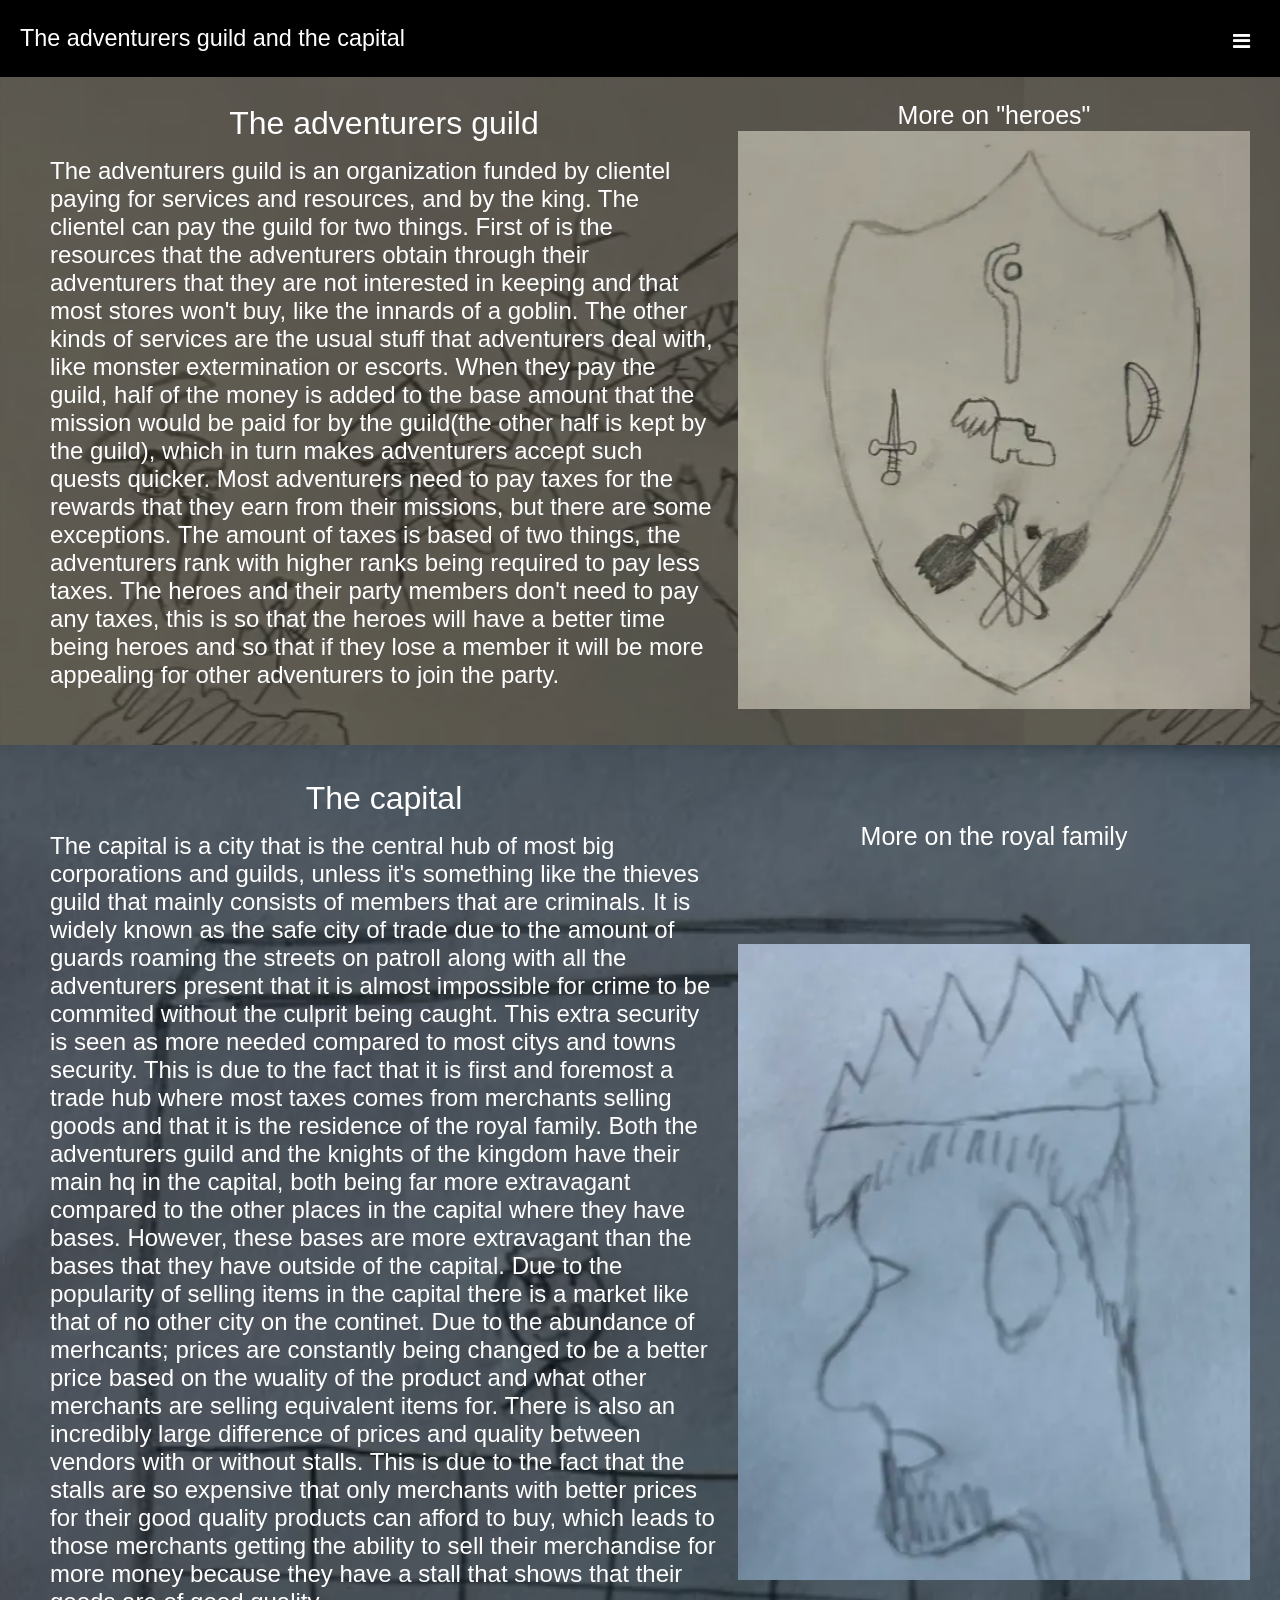
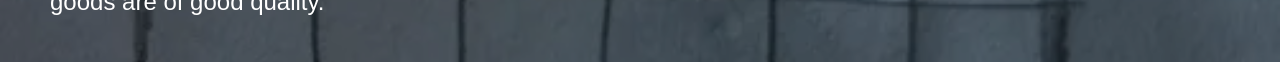
<file: index.html>
<!DOCTYPE html>
<html lang="en">
<head>
    <meta charset="UTF-8">
    <meta name="viewport" content="width=device-width, initial-scale=1.0">
    <title>D&D campaign good-to-knows</title>
    <link rel="stylesheet" href="style.css">
    <link rel="stylesheet" href="https://cdnjs.cloudflare.com/ajax/libs/font-awesome/4.7.0/css/font-awesome.min.css">
    
</head>
<body>
    <div class="topnav">
        <h3>The adventurers guild and the capital</h1>
        <div id="burger" class="burger">
            <a href="#Guild">Adventurers guild</a>
            <a href="#Capital">The capital</a>
        </div>
        <a href="javascript:void(0);" class="icon" onclick="myFunction()">
            <i class="fa fa-bars"></i>
        </a>
    </div>
    <div class="TheGuild" id="TheGuild">
        <section id="Guild"></section>
        <div class="GuildText">
            <h1>The adventurers guild</h1>
            <h2>The adventurers guild is an organization funded by clientel paying for services and resources, and by the king. The clientel can pay the guild for two things. First of is the resources that the adventurers obtain through their adventurers that they are not interested in keeping and that most stores won't buy, like the innards of a goblin. The other kinds of services are the usual stuff that adventurers deal with, like monster extermination or escorts. When they pay the guild, half of the money is added to the base amount that the mission would be paid for by the guild(the other half is kept by the guild), which in turn makes adventurers accept such quests quicker. Most adventurers need to pay taxes for the rewards that they earn from their missions, but there are some exceptions. The amount of taxes is based of two things, the adventurers rank with higher ranks being required to pay less taxes. The heroes and their party members don't need to pay any taxes, this is so that the heroes will have a better time being heroes and so that if they lose a member it will be more appealing for other adventurers to join the party.</h2>
        </div>
        <div class="GuildImage">
            <button class="modal-button" href="#myModal1">More on "heroes"</button>
            <img src="GuildCrest1.png" alt="I'm working on it">
        </div>
        <div id="myModal1" class="modal">
            <div class="modal-content">
                <div class="modal-header">
                    <span class="close">x</span>
                </div>
                <div class="modal-body">
                    <p>The heroes aka. the summoned ones. They are summoned witout much more than wanting to not be at the place they are at currently, while also being deemed able to do the "hero stuff" that they are summoned for. This usually only happens when there is a powerful force that threatens civilization.</p>
                </div>
                <div class="modal-footer"></div>
            </div>
            
        </div>
    </div>
    <div class="TheCapital">
        <section id="Capital"></section>
        <div class="CapitalText">
            <h1>The capital</h1>
            <h2>The capital is a city that is the central hub of most big corporations and guilds, unless it's something like the thieves guild that mainly consists of members that are criminals. It is widely known as the safe city of trade due to the amount of guards roaming the streets on patroll along with all the adventurers present that it is almost impossible for crime to be commited without the culprit being caught. This extra security is seen as more needed compared to most citys and towns security. This is due to the fact that it is first and foremost a trade hub where most taxes comes from merchants selling goods and that it is the residence of the royal family. Both the adventurers guild and the knights of the kingdom have their main hq in the capital, both being far more extravagant compared to the other places in the capital where they have bases. However, these bases are more extravagant than the bases that they have outside of the  capital. Due to the popularity of selling items in the capital there is a market like that of no other city on the continet. Due to the abundance of merhcants; prices are constantly being changed to be a better price based on the wuality of the product and what other merchants are selling equivalent items for. There is also an incredibly large difference of prices and quality between vendors with or without stalls. This is due to the fact that the stalls are so expensive that only merchants with better prices for their good quality products can afford to buy, which leads to those merchants getting the ability to sell their merchandise for more money because they have a stall that shows that their goods are of good quality.</h2>
        </div>
        <div class="CapitalImage">
            <button class="modal-button" href="#myModal2">More on the royal family</button>
            <img src="King1.png" alt="I'm working on it">
        </div>
        <div id="myModal2" class="modal">
            <div class="modal-content">
                <div class="modal-header">  
                    <span class="close">x</span>
                </div>
                <div class="modal-body">
                    <p>The current royal family consists of 16 members. This includes the king, the queen, the queens mother and father, the first prince and his wife, the first princess and her wife, the second prince and his wife, the second princess and her husband, the third prince and his husband, the third princess and the fourth princess.</p>
                </div>
                <div class="modal-footer"></div>
            </div> 
        </div>
    </div>
</body>
    <script src="clicking.js"></script> 
</html>
</file>
<file: style.css>
*{
    font-family: Arial, "Helvetica Neue", Helvetica, sans-serif;
}

body{
    margin: 0;
    padding: 0;
}

.topnav{
    overflow: hidden;
    background-color: #000;
    font-size: 20px;
    font-weight: bold;
    position: fixed;
    padding: 20px;
    width: 100%;
    box-sizing: border-box;
}

.topnav a {
    color: white;
    /* background-color: black; */
    padding: 10px 10px;
    text-decoration: none;
    display: block;
}

.topnav a.icon {
    /* background-color: green; */
    display: block;
    position: absolute;
    right: 0px;
    top: 0px;
    margin: 20px;
}

.topnav #burger{
    display: none;
}

img{
    width: 40vw;
    /* z-index: 0; */
}

h3{
    font-weight: normal;
    margin: 5px 0;
    color: white;
}

h1{
    font-weight: normal;
    margin: 5px 0;
    color: white;
}

h2{
    font-weight: normal;
    margin: 10px 0;
    color: white;
}

.TheGuild{
    display: flex;
    background-image: url("GuildBackground1.png");
    background-size: 80%;
    background-color: rgba(0, 0, 0, 0.5);
    background-blend-mode: darken;
    width: 100%;
    padding: 100px 30px 36px 30px;
    justify-content: space-around;
    box-sizing: border-box;
}


.GuildText{
    padding: 0px 20px;
    display: flex;
    flex-direction: column;
    align-items: center;
}

.GuildImage{
    display: flex;   
    flex-direction: column;
    justify-content: space-around;
    align-items: center;
}

.TheCapital{
    display: flex;
    background-image: url("Merchant1.png");
    background-size: 100%;
    background-color: rgba(0, 0, 0, 0.5);
    background-blend-mode: darken;
    width: 100%;
    width: 100%;
    padding: 30px 30px 36px 30px;
    justify-content: space-around;
    box-sizing: border-box;
}

.CapitalText{
    padding: 0px 20px;
    display: flex;
    flex-direction: column;
    align-items: center;
}

.CapitalImage{
    display: flex;   
    flex-direction: column;
    justify-content: space-around;
}

.modal-button{
    background: none;
    border: 0;
    font-size: 25px;
    color: white;
    cursor: pointer;
}

.modal{
    display: none; 
    position: fixed; 
    z-index: 1; 
    padding-top: 100px; 
    /* left: 0; */
    top: 0;
    width: 70%; 
    height: 35%; 
    overflow: auto; 
    background-color: rgb(0,0,0); 
    background-color: rgba(0,0,0,0.4); 
}

.modal-content{
    position: relative;
    background-color: #fefefe;
    margin: auto;
    padding: 0;
    border: 1px solid #888;
    width: 80%;
    box-shadow: 0 4px 8px 0 rgba(0,0,0,0.2),0 6px 20px 0 rgba(0,0,0,0.19);
    -webkit-animation-name: animatetop;
    -webkit-animation-duration: 0.4s;
    animation-name: animatetop;
    animation-duration: 0.4s
}


.modal-content p{
    padding: 20px;
}

@-webkit-keyframes animatetop {
    from {top:-300px; opacity:0}
    to {top:0; opacity:1}
}

@keyframes animatetop {
    from {top:-300px; opacity:0}
    to {top:0; opacity:1}
}

.close {
    color: red;
    float: right;
    font-size: 28px;
    font-weight: bold;
}

.close:hover, .close:focus {
    color: #000;
    text-decoration: none;
    cursor: pointer;
}

.modal-header {
    padding: 2px 16px;
    background-color: white;
    color: white;
}

.modal-body {
    padding: 2px 16px;
}

#Guild{
    scroll-margin-top: 190px;
}

#Capital{
    scroll-margin-top: 190px;
}

#MyButton:hover{
    cursor: pointer;
}

@media screen and (max-width: 700px){
    .TheGuild{
        padding: 100px 10px 10px 10px;
        flex-direction: column;
        background-size: 100%;
    }
    .TheCapital{
        padding: 30px 10px 10px 10px;
        flex-direction: column;
    }
    img{
        width: 90vw;
        margin: 10px;
    }
    .modal{
        margin-bottom: 800px;
        width: 81vw;
    }
}

@media  screen and (max-width: 490px) {
    h3{
        font-size: 17px;
    }

    h2{
        font-size: 20px;
    }

    h1{
        font-size: 24px;
    }
}
</file>
